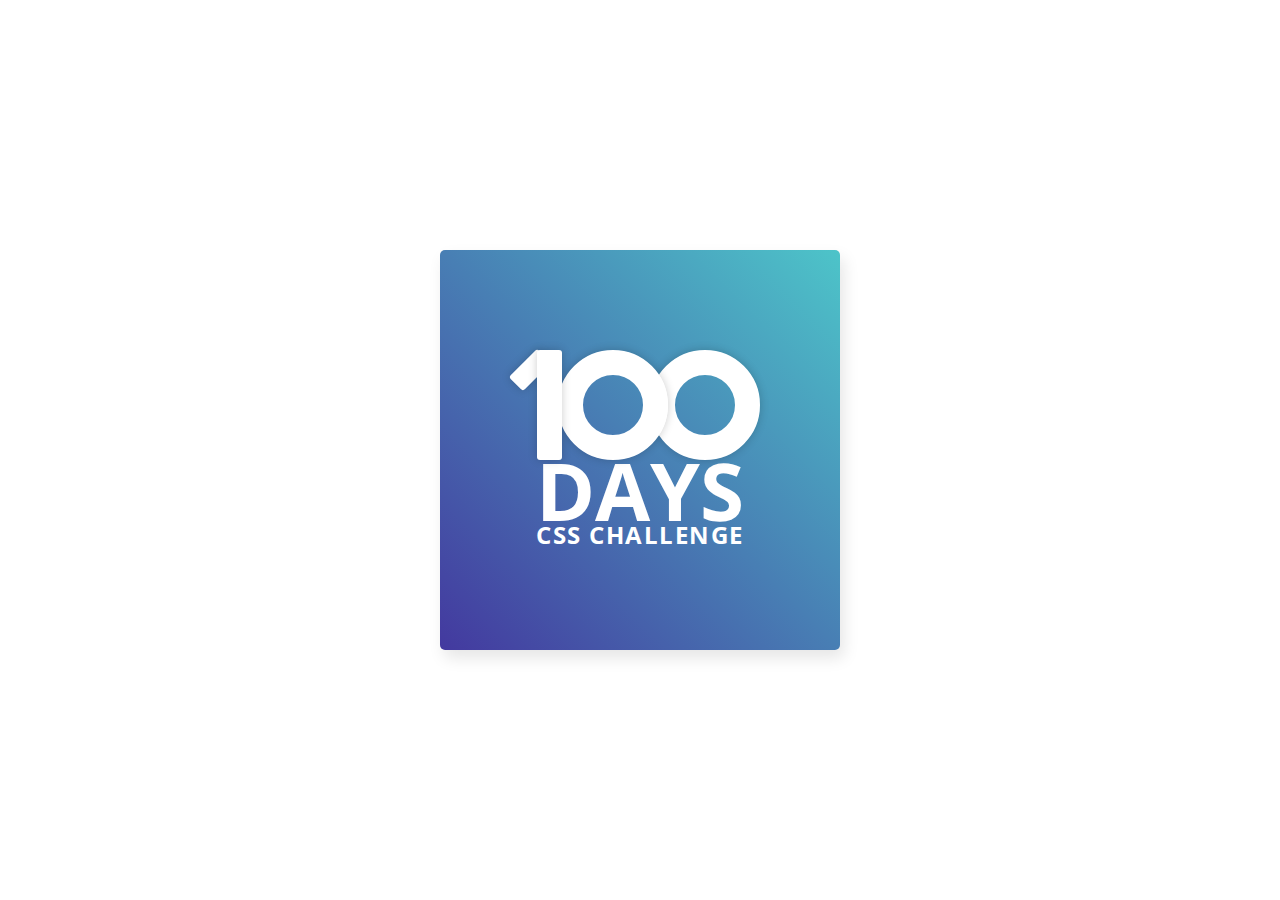
<file: Day1/index.html>
<!DOCTYPE html>
<html lang="en">
  <head>
    <meta charset="UTF-8" />
    <meta name="viewport" content="width=device-width, initial-scale=1.0" />
    <link rel="stylesheet" href="../style-square.css" />
    <link rel="stylesheet" href="style.css" />
    <title>Day 1</title>
  </head>
  <body>
    <div class="frame">
      <div class="card">
        <div class="card__number">
          <div class="card__number-one-1"></div>
          <div class="card__number-one-2"></div>
          <div class="card__number-zero"></div>
          <div class="card__number-zero card__number-zero--2"></div>
        </div>
        <p class="card__days">DAYS</p>
        <p class="card__text">CSS CHALLENGE</p>
      </div>
    </div>
  </body>
</html>
</file>
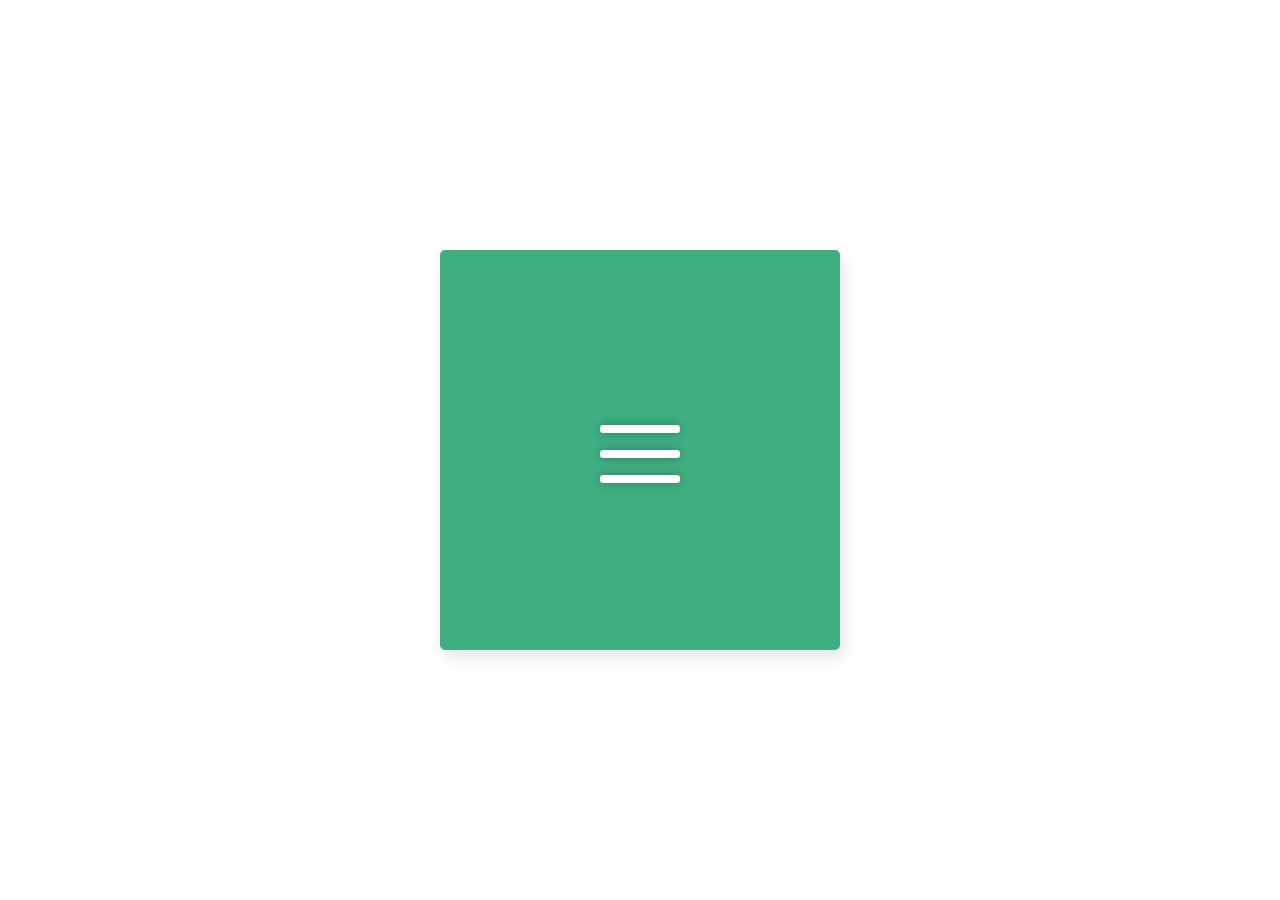
<file: Day2/index.html>
<!DOCTYPE html>
<html lang="en">
  <head>
    <meta charset="UTF-8" />
    <meta name="viewport" content="width=device-width, initial-scale=1.0" />
    <link rel="stylesheet" href="../style-square.css" />
    <link rel="stylesheet" href="style.css" />
    <title>Day 2</title>
  </head>
  <body>
    <div class="frame">
      <div class="burgerMenu">
        <div class="burgerMenu__container" onclick="clickMe()">
          <div class="burgerMenu__line-1 sube2" id="line1"></div>
          <div class="burgerMenu__line-2 aparece" id="line2"></div>
          <div class="burgerMenu__line-3 baja2" id="line3"></div>
        </div>
      </div>
    </div>
  </body>
  <script src="script.js"></script>
</html>
</file>
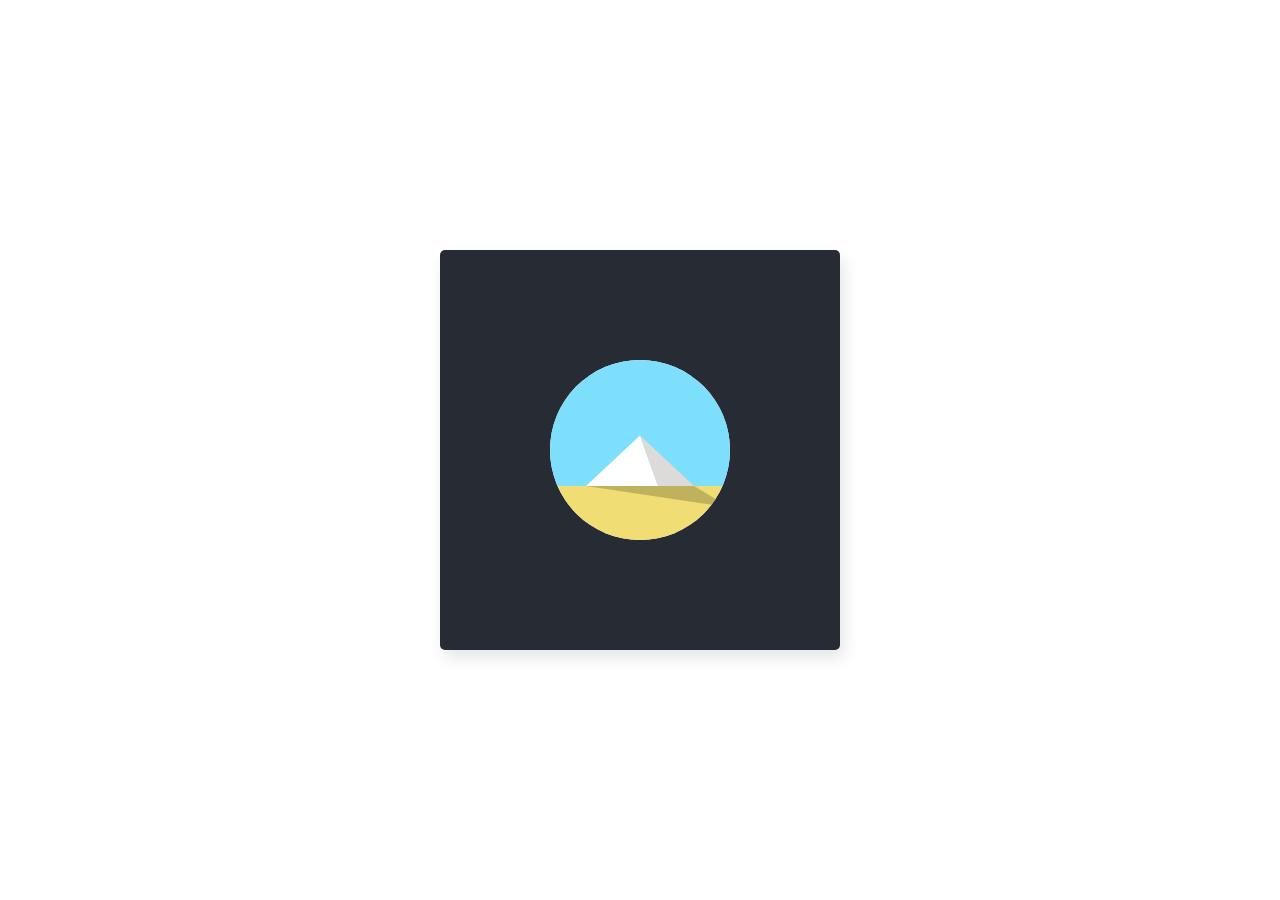
<file: Day3/index.html>
<!DOCTYPE html>
<html lang="en">
  <head>
    <meta charset="UTF-8" />
    <meta name="viewport" content="width=device-width, initial-scale=1.0" />
    <link rel="stylesheet" href="../style-square.css" />
    <link rel="stylesheet" href="style.css" />
    <title>Day 3</title>
  </head>
  <body>
    <div class="frame">
      <div class="circle">
        <div class="sky">
            <div class="piramid-left"></div>
            <div class="piramid-rigth"></div>
        </div>
        <div class="sand">
            <div class="shadow"></div>
        </div>
        <div class="container-sun">
            <div class="sun"></div>
        </div>
      </div>
    </div>
  </body>
</html>
</file>
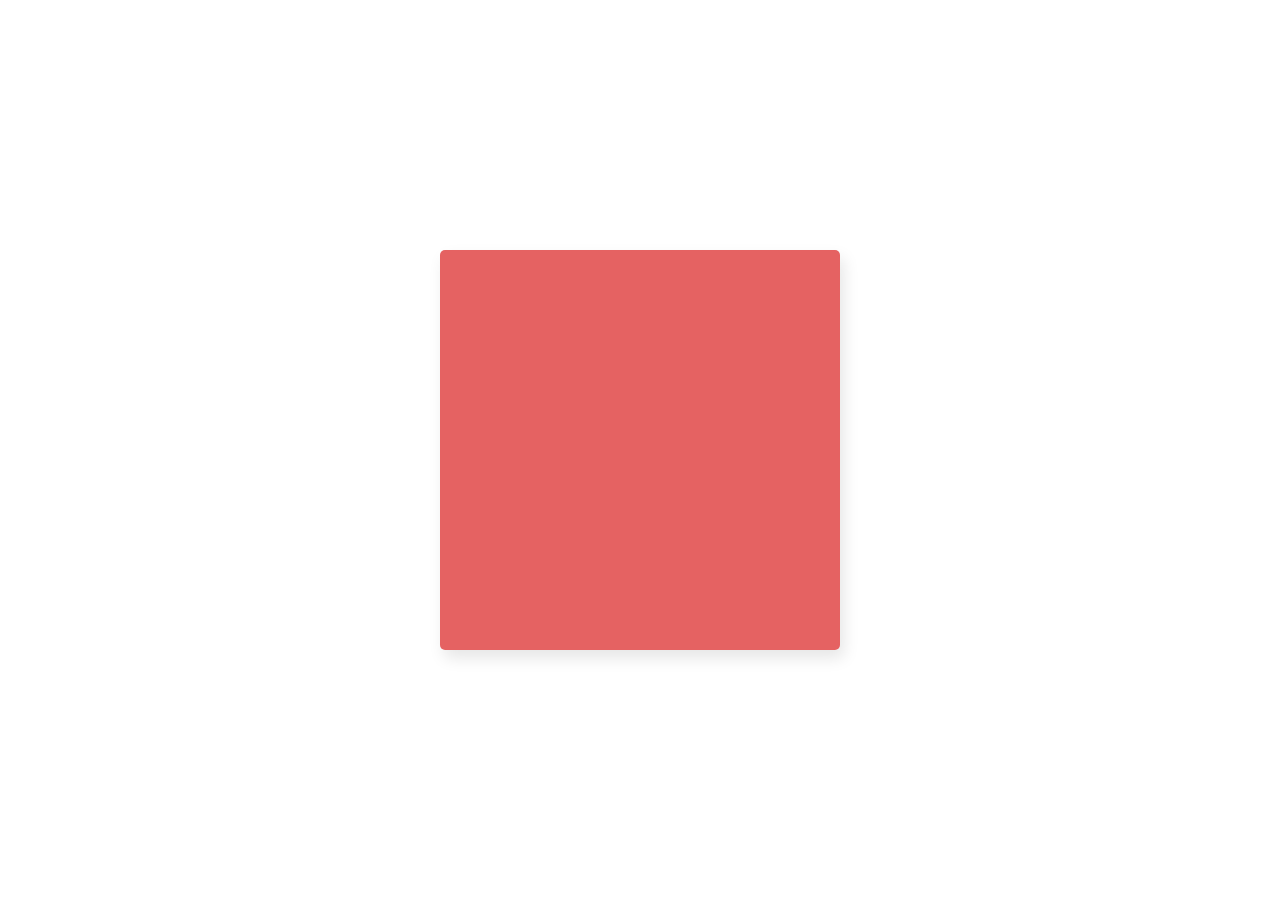
<file: Day4/index.html>
<!DOCTYPE html>
<html lang="en">
  <head>
    <meta charset="UTF-8" />
    <meta name="viewport" content="width=device-width, initial-scale=1.0" />
    <link rel="stylesheet" href="../style-square.css" />
    <link rel="stylesheet" href="style.css" />
    <title>Day 4</title>
  </head>
  <body>
    <div class="frame">
        <div class="container">
            <div class="circle one"></div>
            <div class="circle two"></div>
            <div class="circle three"></div>
        </div>
    </div>
  </body>
</html>
</file>
<file: style-square.css>
@import url(https://fonts.googleapis.com/css?family=Open+Sans:700,300);

.frame {
  position: absolute;
  top: 50%;
  left: 50%;
  width: 400px;
  height: 400px;
  margin-top: -200px;
  margin-left: -200px;
  border-radius: 2px;
  box-shadow: 4px 8px 16px 0 rgba(0, 0, 0, 0.1);
  overflow: hidden;
  background: #fff;
  color: #333;
  font-family: 'Open Sans', Helvetica, sans-serif;
  -webkit-font-smoothing: antialiased;
  -moz-osx-font-smoothing: grayscale;
  border-radius: 5px;
}

* {
  box-sizing: border-box;
  margin: 0;
  padding: 0;
}
</file>
<file: Day1/style.css>
.card {
  display: flex;
  flex-direction: column;
  justify-content: center;
  align-items: center;
  background: linear-gradient(45deg, #43399f, #4dc4c9);
  width: 100%;
  height: 100%;
}

.card__number {
  height: 110px;
  width: 60%;
  position: relative;
}

.card__number-one-1 {
  position: absolute;
  height: 110px;
  width: 25px;
  background-color: #fff;
  border-radius: 3px;
  z-index: 1000;
  box-shadow: 0 0 10px rgba(0, 0, 0, 0.2);
  left: 17px;
}

.card__number-one-2 {
  position: absolute;
  height: 40px;
  width: 20px;
  background-color: #fff;
  border-radius: 3px;
  z-index: 100;
  rotate: 45deg;
  box-shadow: 0 0 10px rgba(0, 0, 0, 0.2);
  z-index: 1;
}

.card__number-zero {
  position: absolute;
  height: 110px;
  width: 110px;
  border: 25px solid #fff;
  left: 38px;
  border-radius: 50%;
  box-shadow: 0 0 10px rgba(0, 0, 0, 0.2);
  z-index: 500;
}

.card__number-zero--2 {
  left: 130px;
  z-index: 200;
}

.card__days {
  font-size: 80px;
  font-weight: 700;
  color: #fff;
  line-height: 60px;
}

.card__text {
  font-size: 24px;
  font-weight: 700;
  color: #fff;
  line-height: 30px;
  letter-spacing: 1.5px;
}
</file>
<file: Day2/style.css>
.burgerMenu {
  background-color: #3faf82;
  height: 100%;
  width: 100%;
  display: flex;
  justify-content: center;
  align-items: center;
}

.burgerMenu__container {
  height: 50px;
  width: 80px;
  padding: 0;
  display: flex;
  flex-direction: column;
  justify-content: center;
  align-items: center;
  position: relative;
}

.burgerMenu__container:hover {
  cursor: pointer;
}

.burgerMenu__line-1,
.burgerMenu__line-2,
.burgerMenu__line-3 {
  background-color: #fff;
  height: 8px;
  width: 100%;
  border-radius: 3px;
  box-shadow: 0 0 10px rgba(0, 0, 0, 0.3);
}

.burgerMenu__line-1 {
  position: absolute;
  top: 0%;
  z-index: 50;
}

.burgerMenu__line-2 {
  position: absolute;
  top: 50%;
}

.burgerMenu__line-3 {
  position: absolute;
  top: 100%;
  z-index: 100;
}

.desaparece {
  animation: desaparecer 0.7s linear forwards;
}

.aparece {
  animation: aparecer 0.7s linear forwards;
}

.baja {
  animation: baja 0.7s ease-out forwards;
}

.sube2 {
  animation: sube2 0.7s ease-out forwards;
}

.sube {
  animation: sube 0.7s ease-out forwards;
}

.baja2 {
  animation: baja2 0.7s ease-out forwards;
}

@keyframes desaparecer {
  0% {
    width: 100%;
    height: 8px;
    opacity: 1;
  }

  50% {
    width: 50%;
    height: 4px;
    opacity: 0.5;
    display: none;
  }

  100% {
    width: 50%;
    height: 4px;
    opacity: 0;
    display: none;
  }
}

@keyframes baja {
  0% {
    top: 0;
    rotate: 0deg;
  }

  50% {
    top: 50%;
    rotate: 0deg;
  }
  100% {
    top: 50%;
    rotate: 45deg;
  }
}

@keyframes sube {
  0% {
    top: 100%;
    rotate: 0deg;
  }

  50% {
    top: 50%;
    rotate: 0deg;
  }

  100% {
    top: 50%;
    rotate: 135deg;
  }
}

@keyframes baja2 {
  0% {
    top: 50%;
    rotate: 135deg;
  }

  50% {
    top: 50%;
    rotate: 0deg;
  }

  100% {
    top: 100%;
    rotate: 0deg;
  }
}

@keyframes sube2 {
  0% {
    top: 50%;
    rotate: 45deg;
  }

  50% {
    top: 50%;
    rotate: 0deg;
  }

  100% {
    top: 0%;
    rotate: 0deg;
  }
}

@keyframes aparecer {
  0% {
    width: 50%;
    height: 4px;
    opacity: 0;
    display: none;
  }

  50% {
    width: 50%;
    height: 4px;
    opacity: 0.5;
    display: none;
  }

  100% {
    width: 100%;
    height: 8px;
    opacity: 1;
  }
}
</file>
<file: Day3/style.css>
:root {
    ---speed: cubic-bezier(.3, .61, .41, 0);
}

.frame {
    background-color: #272C34;
    display: flex;
    align-items: center;
    justify-content: center;
}

.circle {
    background-color: #fff;
    height: 180px;
    width: 180px;
    border-radius: 50%;

    overflow: hidden;
    position: relative;

    animation: aparecer 3s var(---speed) infinite;
}

@keyframes aparecer {
    0% {
        opacity: 0%;
    }

    30% {
        opacity: 100%;
    }

    70% {
        opacity: 100%;
    }

    100% {
        opacity: 0%;
    }
}

.sky {
    position: relative;
    z-index: 500;
    background-color: #7DDFFC;
    height: 70%;
    width: 100%;
}

.sand {
    position: relative;
    z-index: 0;
    background-color: #F0DE75;
    height: 30%;
    width: 100%;
}

.shadow {
    height: 100%;
    width: 100%;
    clip-path: polygon(20% 0%, 80% 0%, 100% 40%);
    background: rgba(0, 0, 0, 0.2);

    animation: sombra 3s var(---speed) infinite;
}

@keyframes sombra {
    0% {
        clip-path: polygon(20% 0%, 80% 0%, 100% 40%);
    }

    100% {
        clip-path: polygon(20% 0%, 80% 0%, 0% 40%);
    }
}

.piramid-left {
    width: 100%;
    height: 100%;
    clip-path: polygon(20% 100%, 60% 100%, 50% 60%);
    background: #fff;
    position: absolute;

    animation: oscurece 3s var(---speed) infinite forwards;
}

@keyframes oscurece {
    0% {
        background: #fff;
    }

    100% {
        background: #DDDADA;
    }
}

.piramid-rigth {
    position: absolute;
    width: 100%;
    height: 100%;
    clip-path: polygon(60% 100%, 80% 100%, 50% 60%);
    background: #DDDADA;

    animation: aclara 3s var(---speed) infinite forwards;
}

@keyframes aclara {
    0% {
        background: #DDDADA;
    }

    100% {
        background: #fff;
    }
}

.container-sun {
    position: absolute;
    top: 30%;
    left: -20%;
    width: 140%;
    height: 140%;
    z-index: 1000;

    animation: girar 3s var(---speed) infinite;
}

.sun {
    position: absolute;
    top: 0;
    height: 33px;
    width: 33px;
    border-radius: 50%;
    background-color: #FFEF00;
}

@keyframes girar {
    0% {
        transform: rotate(0deg);
    }

    100% {
        transform: rotate(90deg);
    }
}
</file>
<file: Day4/style.css>
:root {
    --speed: cubic-bezier(.21, .98, .6, .99);
}

.container {
    height: 100%;
    width: 100%;
    background-color: #E56262;
    display: flex;
    align-items: center;
    justify-content: center;
}

.circle {
    position: absolute;
    height: 0;
    width: 0;
    background-color: #fff;
    border-radius: 50%;
    box-shadow: 6px 6px 20px rgba(0, 0, 0, 0.3);
}

.one {
    animation: one 2s var(--speed) infinite alternate;
}

@keyframes one {
    0% {
        height: 0;
        width: 0;
    }

    60% {
        height: 80px;
        width: 80px;
    }

    100% {
        height: 80px;
        width: 80px;
    }
}

.two {
    animation: two 2s var(--speed) infinite alternate;
}

@keyframes two {
    0% {
        height: 0;
        width: 0;
    }

    30% {
        height: 0;
        width: 0;
    }

    90% {
        height: 50px;
        width: 50px;
    }

    100% {
        height: 50px;
        width: 50px;
    }
}

.three {
    animation: three 2s var(--speed) infinite alternate;
}

@keyframes three {
    0% {
        height: 0;
        width: 0;
    }

    60% {
        height: 0;
        width: 0;
    }

    100% {
        height: 25px;
        width: 25px;
    }
}
</file>
